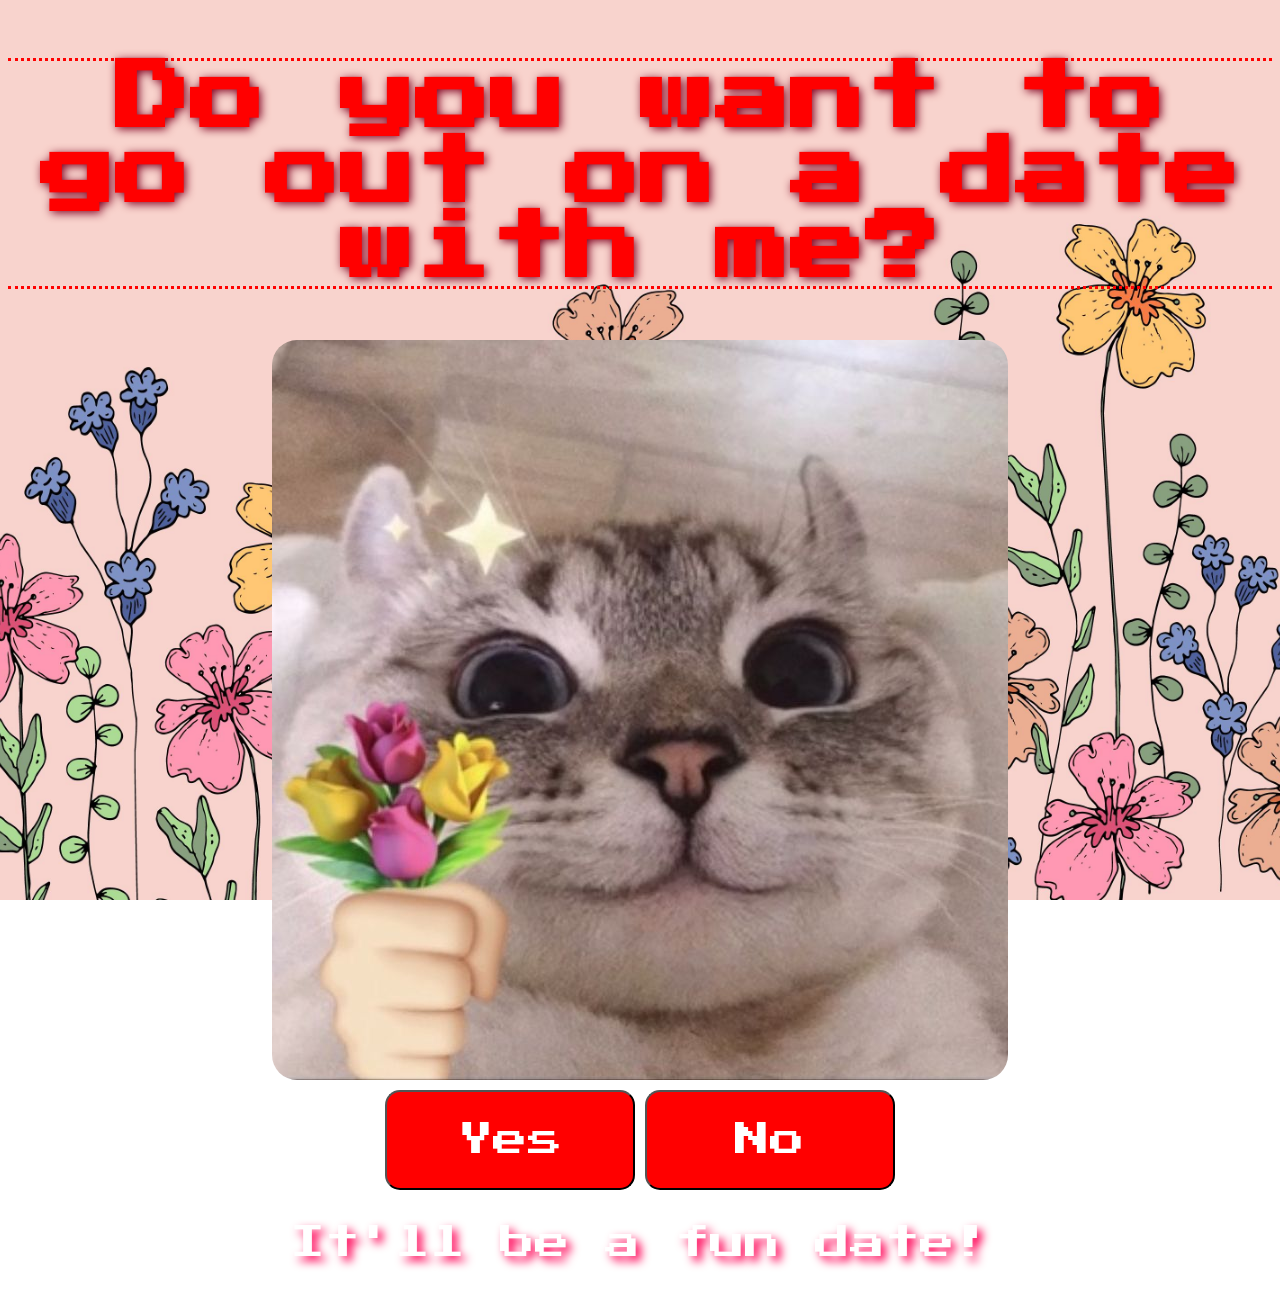
<file: index.html>
<!DOCTYPE html>
<html>
    <head>
        <title>Will you go out on a date with me?</title>
        <meta charset="UTF-8">
        <meta name="description" content="Asking you out on a date :)">
        <meta name="author" content="JuanMa the Bean Fueyo">
        <meta name="viewport" content="width=device-width, initial-scale=1.0">
        <link rel="stylesheet" href="stylesheet.css">

        <link href="https://fonts.googleapis.com/css2?family=Press+Start+2P&display=swap" rel="stylesheet">
    </head>
    <body>
        <div class="center">
            <h1>Do you want to go out on a date with me?</h1>
        </div>
        <!-- address -->
        <div class="center">
            <img id ="image" class="center" style ="border-radius: 25px" src="images\flower-cat.jpg">
        </div>
        <div class="center padditems">
            <a href="page2.html">
                <button id="Yes">Yes</button>
            </a>
            <button id="No"  onclick="changeSize()">No</button>
        </div>

        <div class="center">
            <p id="Changer">It'll be a fun date!</p>
        </div>

        <script src="script.js">
        </script>
    </body>
</html>
</file>
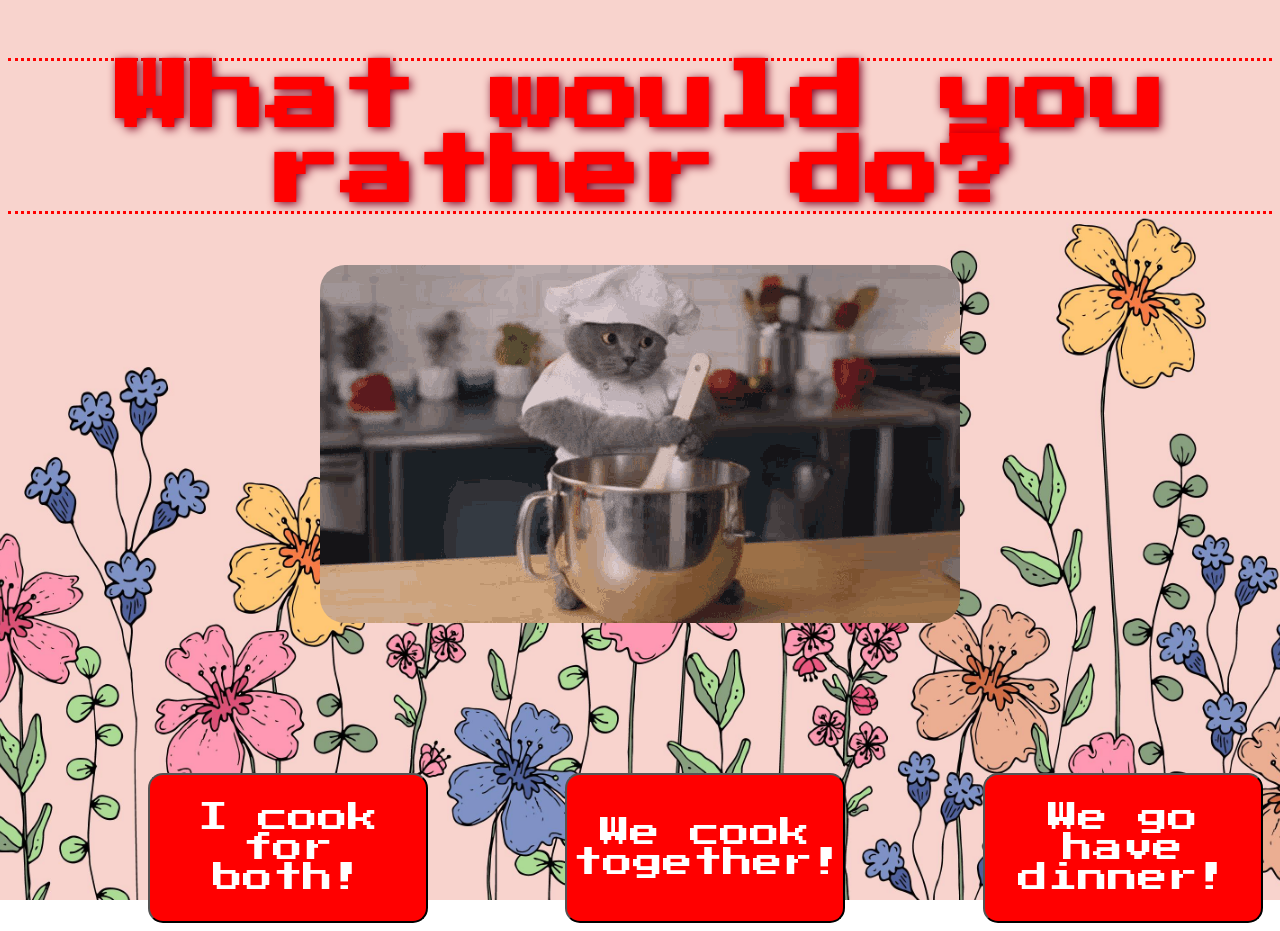
<file: Dinner.html>
<!DOCTYPE html>
<html lang="en">
<head>
    <title>Will you go out on a date with me?</title>
    <meta charset="UTF-8">
    <meta name="description" content="Asking you out on a date :)">
    <meta name="author" content="JuanMa the Bean Fueyo">
    <meta name="viewport" content="width=device-width, initial-scale=1.0">
    <link rel="stylesheet" href="stylesheet2.css">

    <link href="https://fonts.googleapis.com/css2?family=Press+Start+2P&display=swap" rel="stylesheet">
</head>
    <div>
        <h1 id="box5">What would you rather do?</h1>
    </div>
    <div class="center">
        <img id ="image" class="center" style ="border-radius: 25px" src="images\chefcat.gif">
    </div>

    <div class="container">
        <div class="box" id="box1"><button id="button1">I cook for both!</button></div>
        <div class="box" id="box2"><button id="button2">We cook together!</button></div>
        <div class="box" id="box3"><button id="button3">We go have dinner!</button></div>
    </div>

    <script src="script2.js">
    </script>
<body>
    
</body>
</html>
</file>
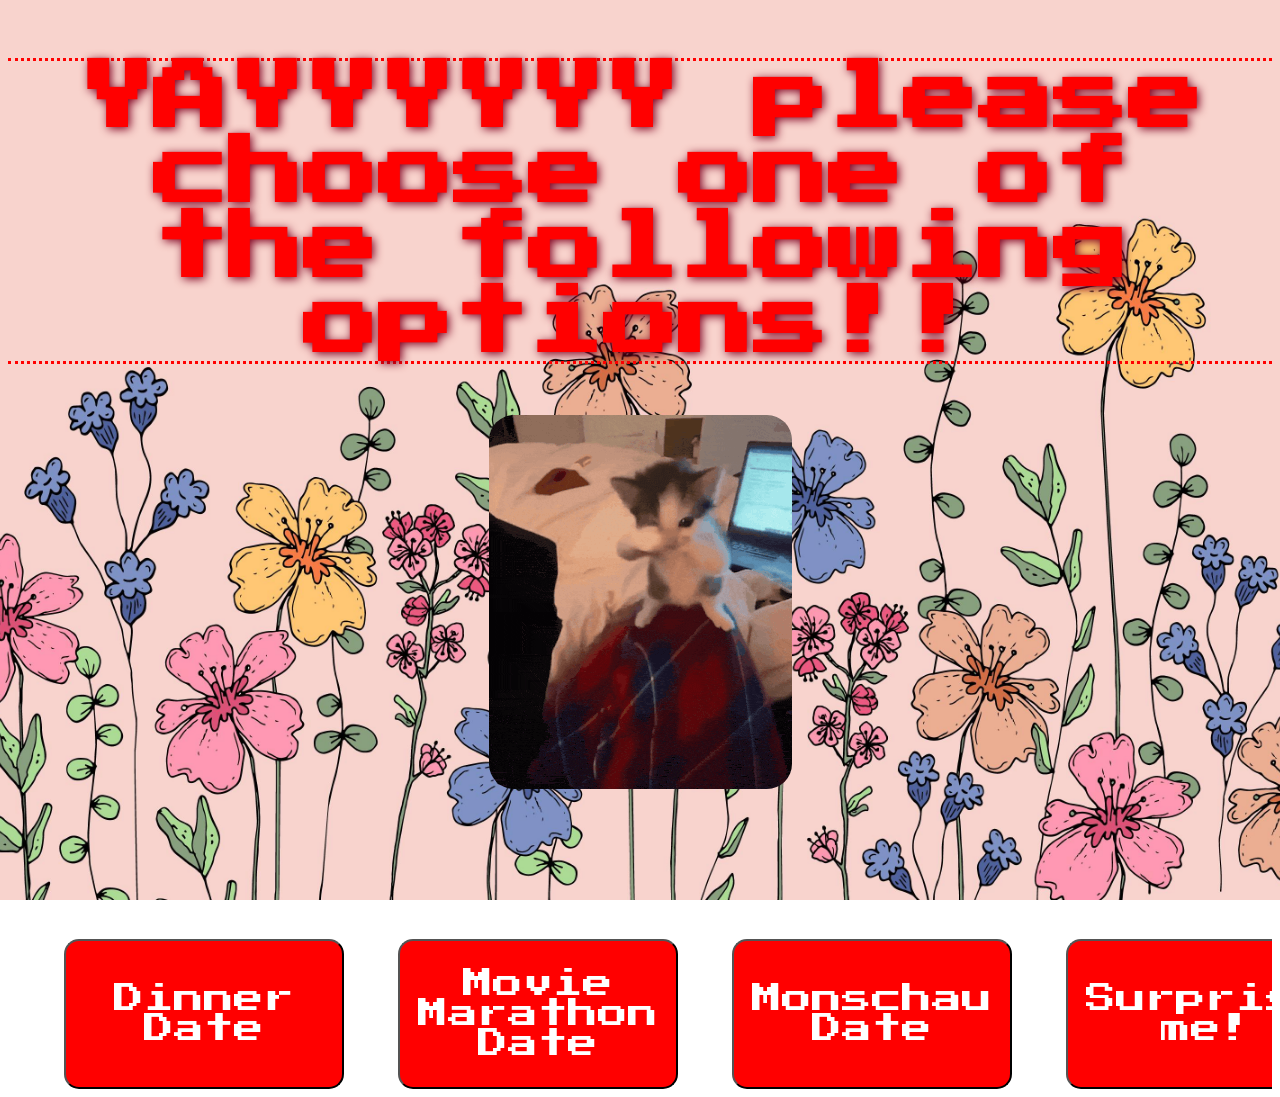
<file: page2.html>
<!DOCTYPE html>
<html lang="en">
<head>
    <meta charset="UTF-8">
    <meta name="viewport" content="width=device-width, initial-scale=1.0">
    <meta name="description" content="Asking you out on a date :)">
    <meta name="author" content="JuanMa the Bean Fueyo">
    <link rel="stylesheet" href="stylesheet2.css">

    <link href="https://fonts.googleapis.com/css2?family=Press+Start+2P&display=swap" rel="stylesheet">
    <title>Document</title>
</head>
<body>
    <div>
        <h1 id="box5">YAYYYYYY please choose one of the following options!!</h1>
    </div>

    <div class="center">
        <img id ="image" class="center" style ="border-radius: 25px" src="images\dancing-cat.gif">
    </div>

    <div class="container">
        <div class="box" id="box1"><button id="button1">Dinner Date</button></div>
        <div class="box" id="box2"><button id="button2">Movie Marathon Date</button></div>
        <div class="box" id="box3"><button id="button3">Monschau Date</button></div>
        <div class="box" id="box4"><button id="button4">Surprise me!</button></div>
    </div>

    <script src="script2.js">
    </script>
</body>
</html>
</file>
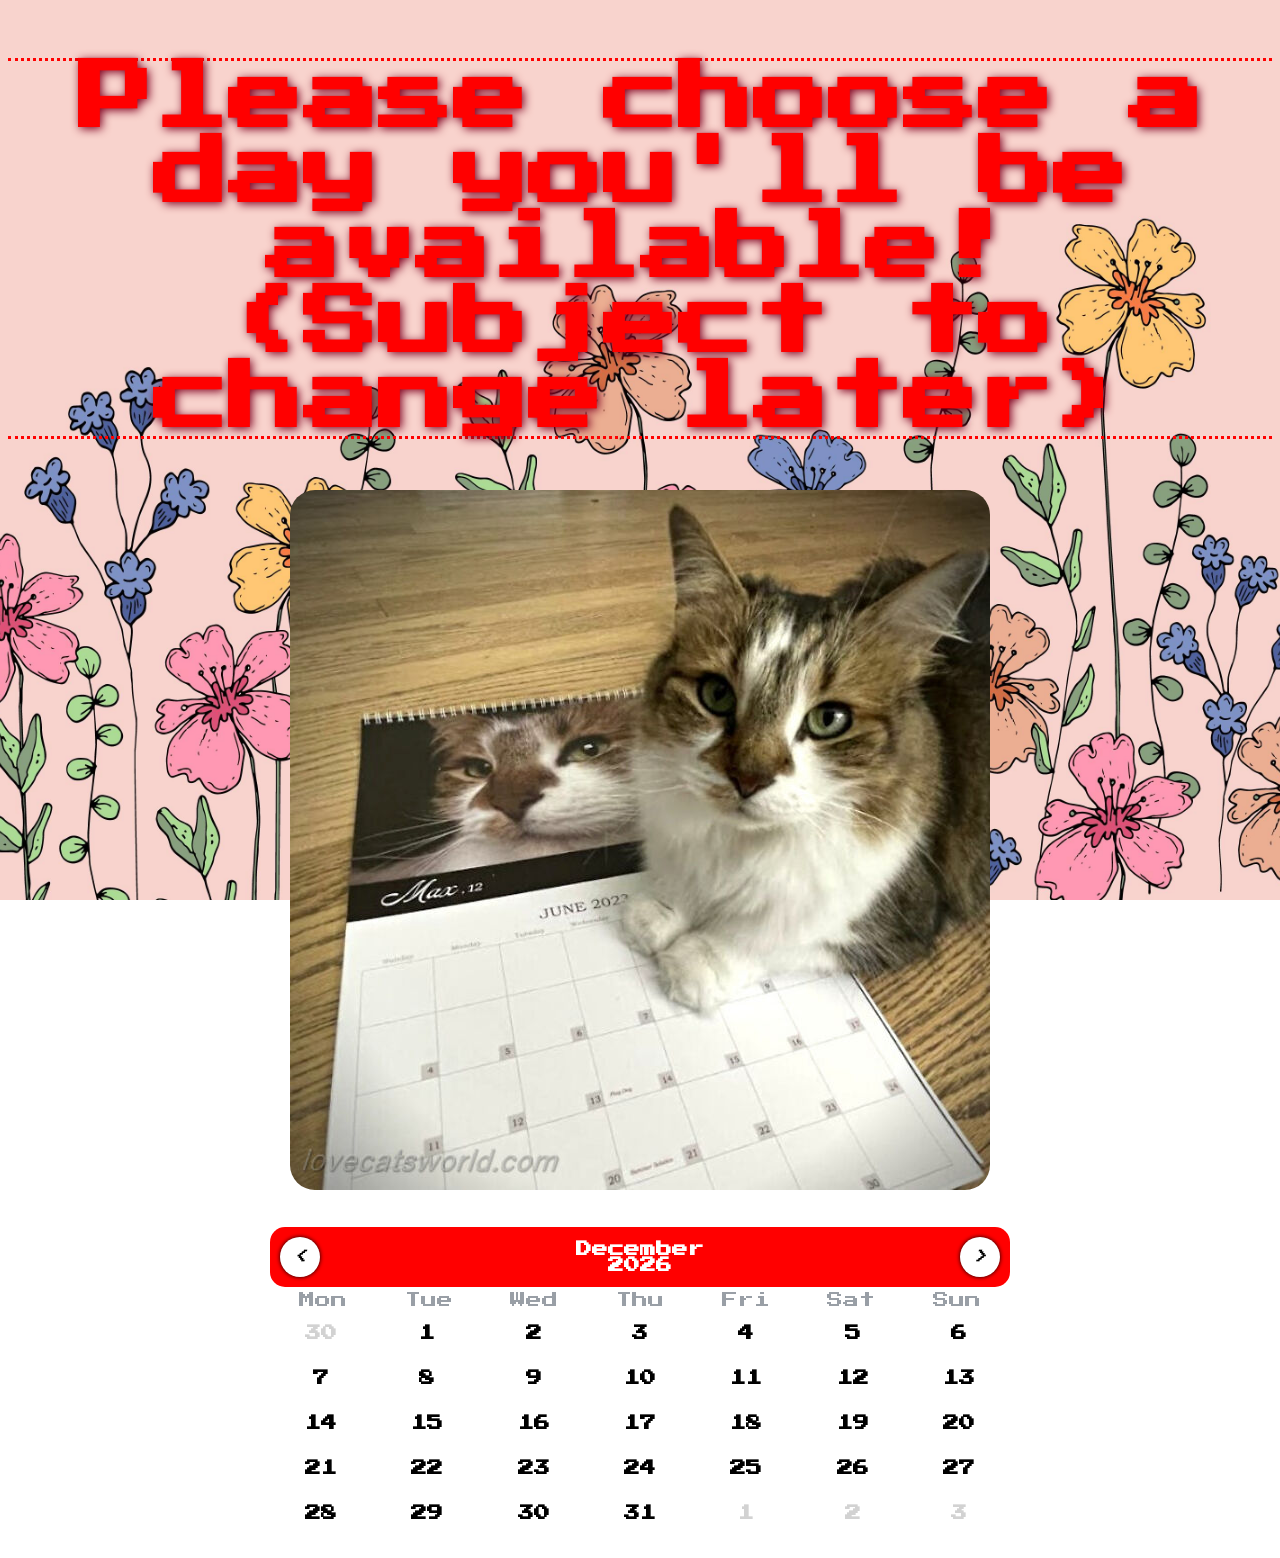
<file: page3.html>
<!DOCTYPE html>
<html lang="en">
<head>
    <title>Will you go out on a date with me?</title>
    <meta charset="UTF-8">
    <meta name="description" content="Asking you out on a date :)">
    <meta name="author" content="JuanMa the Bean Fueyo">
    <meta name="viewport" content="width=device-width, initial-scale=1.0">
    <link rel="stylesheet" href="stylesheet3.css">

    <link href="https://fonts.googleapis.com/css2?family=Press+Start+2P&display=swap" rel="stylesheet">
</head>
<body>
    <div>
        <h1 id="box5">Please choose a day you'll be available! (Subject to change later)</h1>
    </div>
    
    <div class="center">
        <img id ="image" class="center" style ="border-radius: 25px" src="images\cat-calendar.jpg">
    </div>

    <div class = "calendarContainer">
        <div class="calendar">
            <div class="header">
                <button id="prevBtn">
                    <i class="fa-solid fa-chevron-left"><</i>
                </button>
                <div class="monthYear" id="monthYear"></div>
                <button id="nextBtn">
                    <i class="fa-solid fa-chevron-right">></i>
                </button>
            </div>
            <div class="days">
                <div class="day">Mon</div>
                <div class="day">Tue</div>
                <div class="day">Wed</div>
                <div class="day">Thu</div>
                <div class="day">Fri</div>
                <div class="day">Sat</div>
                <div class="day">Sun</div>
            </div>
            <div class="dates" id="dates"></div>
        </div>
    </div>

    <script src="script3.js"></script>
</body>
</html>
</file>
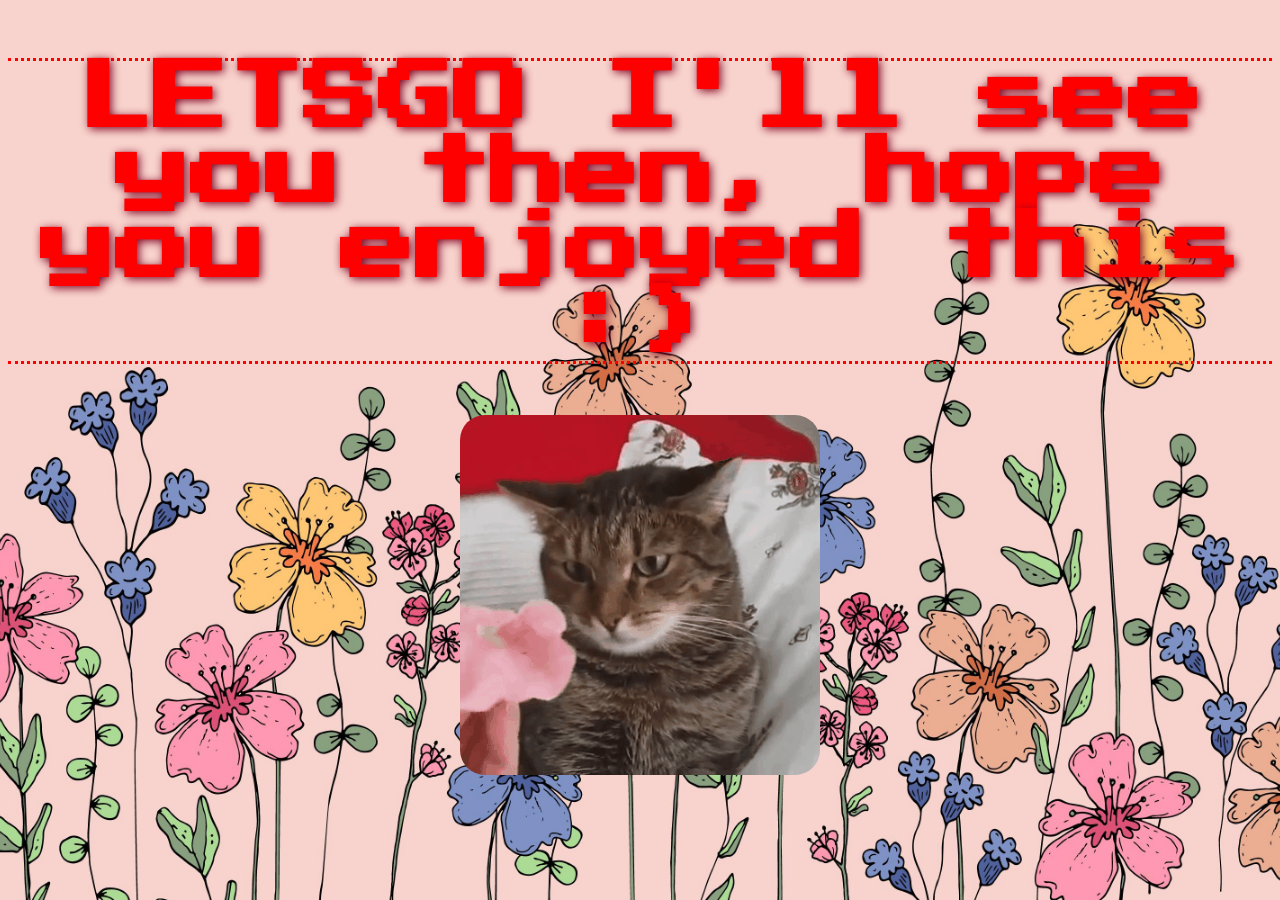
<file: page4.html>
<!DOCTYPE html>
<html lang="en">
<head>
    <title>Will you go out on a date with me?</title>
    <meta charset="UTF-8">
    <meta name="description" content="Asking you out on a date :)">
    <meta name="author" content="JuanMa the Bean Fueyo">
    <meta name="viewport" content="width=device-width, initial-scale=1.0">
    <link rel="stylesheet" href="stylesheet.css">

    <link href="https://fonts.googleapis.com/css2?family=Press+Start+2P&display=swap" rel="stylesheet">
</head>
<body>
    <div class="center">
        <h1>LETSGO I'll see you then, hope you enjoyed this :)</h1>
    </div>
    
    <div class="center">
        <img id ="image" class="center" style ="border-radius: 25px" src="images\flower-cat-head.gif">
    </div>
</body>
</html>
</file>
<file: stylesheet.css>
body{
    background: linear-gradient(pink, purple);
    background-image:url("images/background-image-2.jpg");
    background-repeat: no-repeat;
    background-attachment: fixed;
    background-position: center;
    background-size: cover;
}

button{
    background-color: red;
    color: white;
    font-family: "press Start 2P", "consolas";
    font-size: 35px;
    border-radius: 15px;
    width: 250px;
    height: 100px;
}


.center{
    display: flex;
    justify-content: center;
    align-items: center;
    gap: 10px;
}

.padditems{
    padding-top: 10px;
}

h1{
    color: red;
    /* font properties */
    font-family: "press Start 2P","consolas";
    font-size: 75px;
    text-align: center;
    /*Text shadow*/
    text-shadow: 2px 2px 10px #800020;
    /*Border styling*/
    border-top-style: dotted;
    border-bottom-style: dotted;
}

p{
    /* background-color: pink; */
    border-radius: 10px;
    text-align: center;
    /* color: #800020; */
    color: white;
    text-shadow: 5px 5px 10px  rgb(255, 0, 85);
    font-family: "press Start 2P","consolas";
    font-size:35px;
}

* {
  box-sizing: border-box;
}

html, body {
  overflow-x: hidden;
  max-width: 100%;
}

@media (max-width: 600px) {
  h1 {
    font-size: 8vw; /* scales with screen instead of fixed 75px */
  }

  p {
    font-size: 5vw;
  }

  button {
    width: 90%;
    max-width: 250px;
    height: auto;
    padding: 15px;
    font-size: 5vw;
  }

  .calendar {
    width: 95%;
    max-width: 760px;
  }

  .container {
    column-gap: 1em;
    row-gap: 1em;
  }
}
</file>
<file: stylesheet2.css>
body{
    background: linear-gradient(pink, purple);
    background-image:url("images/background-image-2.jpg");
    background-repeat: no-repeat;
    background-attachment: fixed;
    background-position: center;
    background-size: cover;
}

.container{
    display: flex;
    justify-content: space-evenly;
    flex-wrap: wrap;
    align-content: center space-evenly;
    column-gap: 8em;
    row-gap: 2em;
    padding-top: 150px;

}

.box{
    width: 150px;
    height: 150px;
}

#box1{
    align-self: center;
}

#box2{
    align-self: center;
}

#box3{
    align-self: center;
}

#box4{
    align-self: center;
}

#box5{
    align-self: flex-start;
}

button{
    background-color: red;
    color: white;
    font-family: "press Start 2P", "consolas";
    font-size: 30px;
    border-radius: 15px;
    width: 280px;
    height: 150px;
}

.center{
    display: flex;
    justify-content: center;
    align-items: center;
    gap: 10px;
}

.padditems{
    padding-top: 10px;
}

h1{
    color: red;
    /* font properties */
    font-family: "press Start 2P","consolas";
    font-size: 75px;
    text-align: center;
    /*Text shadow*/
    text-shadow: 2px 2px 10px #800020;
    /*Border styling*/
    border-top-style: dotted;
    border-bottom-style: dotted;
}

p{
    /* background-color: pink; */
    border-radius: 10px;
    /* color: #800020; */
    color: white;
    text-shadow: 5px 5px 10px  rgb(255, 0, 85);
    font-family: "press Start 2P","consolas";
    font-size:35px;
}
* {
  box-sizing: border-box;
}

html, body {
  overflow-x: hidden;
  max-width: 100%;
}

@media (max-width: 600px) {
  h1 {
    font-size: 8vw; /* scales with screen instead of fixed 75px */
  }

  p {
    font-size: 5vw;
  }

  button {
    width: 90%;
    max-width: 250px;
    height: auto;
    padding: 15px;
    font-size: 5vw;
  }

  .calendar {
    width: 95%;
    max-width: 760px;
  }

  .container {
    column-gap: 1em;
    row-gap: 1em;
  }
}
</file>
<file: stylesheet3.css>
body{
    background: linear-gradient(pink, purple);
    background-image:url("images/background-image-2.jpg");
    background-repeat: no-repeat;
    background-attachment: fixed;
    background-position: center;
    background-size: cover;
}

.container{
    display: flex;
    justify-content: space-evenly;
    flex-wrap: wrap;
    align-content: center space-evenly;
    column-gap: 8em;
    row-gap: 2em;
    padding-top: 150px;

}

.box{
    width: 150px;
    height: 150px;
}

.calendarContainer{
    padding-top: 20px;
    min-height: 40vh;
    display: flex;
    align-items: center;
    justify-content: center;
}

.calendar{
    width: 760px;
    height: auto;
    display: flex;
    flex-direction: column;
    padding: 10px;
    background: white;
    border-radius: 10px;
    box-shadow: 0 0 10 px black;
}

.header{
    font-family: "press Start 2P";
    display: flex;
    justify-content: space-between;
    align-items: center;
    padding: 10px;
    background-color: red;
    color: white;
    border-radius: 15px;
}

.monthYear {
    font-family: "press Start 2P";
    text-align: center;
    font-weight: 600;
    width: 150px;
}
.header button{
    font-family: "press Start 2P";
    display: flex;
    align-items: center;
    justify-content: center;
    border: none;
    border-radius: 50%;
    background: white;
    cursor: pointer;
    width: 40px;
    height: 40px;
    box-shadow: 0 0 4px black;
}

.days{
    font-family: "press Start 2P";
    display: grid;
    grid-template-columns: repeat(7,1fr);
}

.day{
    font-family: "press Start 2P";
    text-align: center;
    padding: 5px;
    color: #999FA6;
    font-weight: 500;
}

.dates{
    font-family: "press Start 2P";
    display: grid;
    grid-template-columns: repeat(7, 1fr);
    gap: 5px;
}

.date {
    font-family: "press Start 2P";
    display: flex;
    align-items: center;
    justify-content: center;
    text-align: center;
    padding: 10px;
    margin: auto;
    cursor: pointer;
    font-weight: 600;
    border-radius: 50%;
    width: 40px;
    height: 40px;
    transition: 0.2s;
}

.date:hover,
.date:active{
    background: #800020;
    color: white;
}

.date.inactive{
    color: #d2d2d2;
}

.date.inactive:hover{
    color: #fff;
}
#box1{
    align-self: center;
}

#box2{
    align-self: center;
}

#box3{
    align-self: center;
}

#box4{
    align-self: center;
}

#box5{
    align-self: flex-start;
}


.center{
    display: flex;
    justify-content: center;
    align-items: center;
    gap: 10px;
}

.padditems{
    padding-top: 10px;
}

h1{
    color: red;
    /* font properties */
    font-family: "press Start 2P","consolas";
    font-size: 75px;
    text-align: center;
    /*Text shadow*/
    text-shadow: 2px 2px 10px #800020;
    /*Border styling*/
    border-top-style: dotted;
    border-bottom-style: dotted;
}

p{
    /* background-color: pink; */
    border-radius: 10px;
    /* color: #800020; */
    color: white;
    text-shadow: 5px 5px 10px  rgb(255, 0, 85);
    font-family: "press Start 2P","consolas";
    font-size:35px;
}

* {
  box-sizing: border-box;
}

html, body {
  overflow-x: hidden;
  max-width: 100%;
}

@media (max-width: 600px) {
  h1 {
    font-size: 8vw; /* scales with screen instead of fixed 75px */
  }

  p {
    font-size: 5vw;
  }

  button {
    width: 90%;
    max-width: 250px;
    height: auto;
    padding: 15px;
    font-size: 5vw;
  }

  .calendar {
    width: 95%;
    max-width: 760px;
  }

  .container {
    column-gap: 1em;
    row-gap: 1em;
  }
}
</file>
